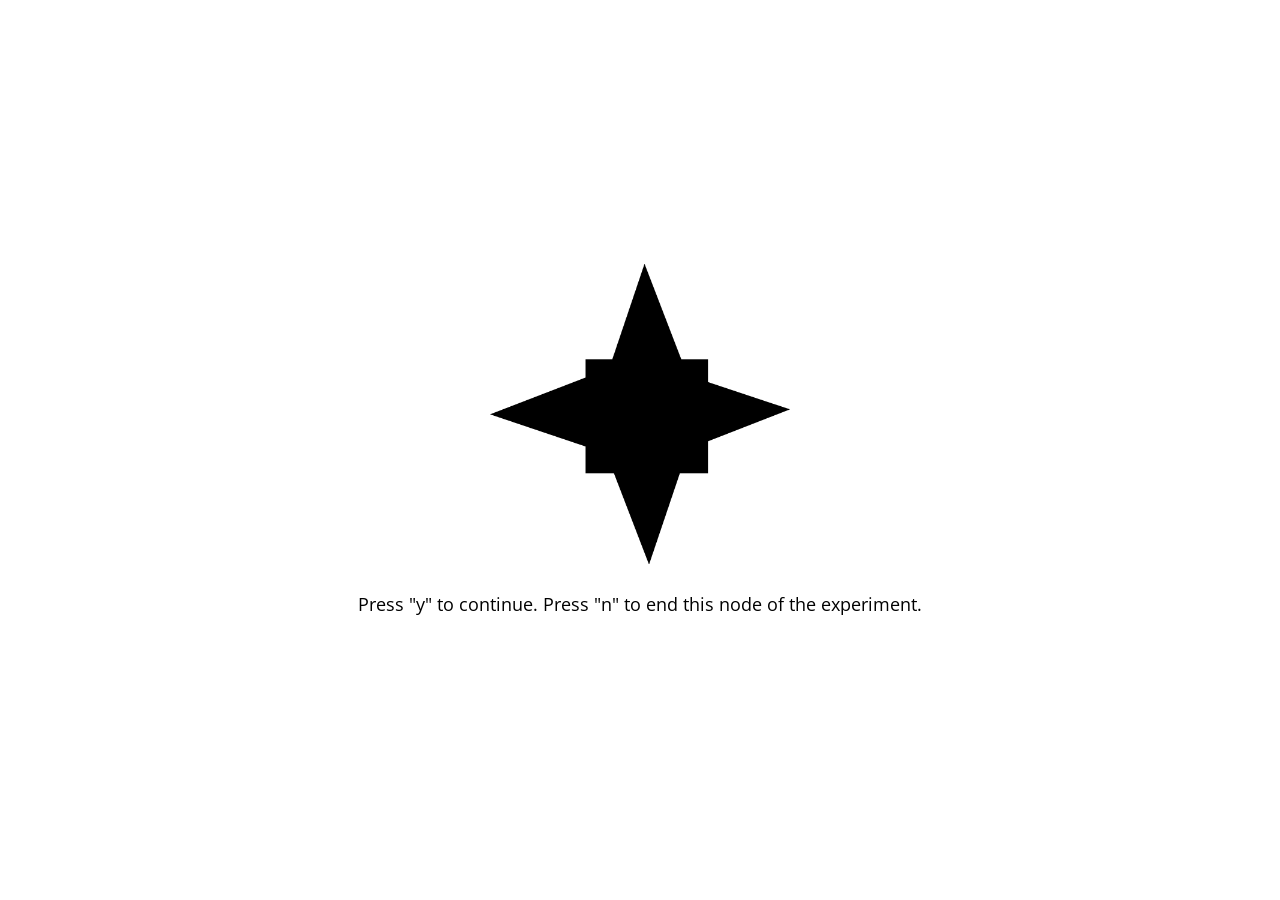
<file: jspsych/examples/abort-current-timeline.html>
<!DOCTYPE html>
<html>
  <head>
    <script src="../dist/jspsych.js"></script>
    <script src="../dist/plugin-html-keyboard-response.js"></script>
    <script src="../dist/plugin-image-keyboard-response.js"></script>
    <script src="../dist/plugin-preload.js"></script>
    <link rel="stylesheet" href="../dist/jspsych.css" />
  </head>
  <body></body>
  <script>

    var jsPsych = initJsPsych({
      on_finish: function () {
        jsPsych.data.displayData();
      }
    });

    var images = ["img/1.gif", "img/2.gif", "img/3.gif", "img/4.gif", "img/5.gif", "img/6.gif", "img/7.gif", "img/8.gif", "img/9.gif", "img/10.gif"];

    var trials = [];
    for (var i = 0; i < images.length; i++) {
      trials.push({
        stimulus: images[i]
      });
    }

    var preload = {
      type: jsPsychPreload,
      auto_preload: true
    };

    var block = {
      type: jsPsychImageKeyboardResponse,
      choices: ['y','n'],
      stimulus_width: 300,
      prompt: '<p>Press "y" to continue. Press "n" to end this node of the experiment.</p>',
      on_finish: function(data) {
        if (jsPsych.pluginAPI.compareKeys(data.response, "n")) {
          jsPsych.abortCurrentTimeline();
        }
      },
      timeline: trials
    };

    var after_block = {
      type: jsPsychHtmlKeyboardResponse,
      stimulus: '<p>The next node.</p><p>Press any key to finish.</p>',
    };

    jsPsych.run([preload, block, after_block]);
  </script>
</html>
</file>
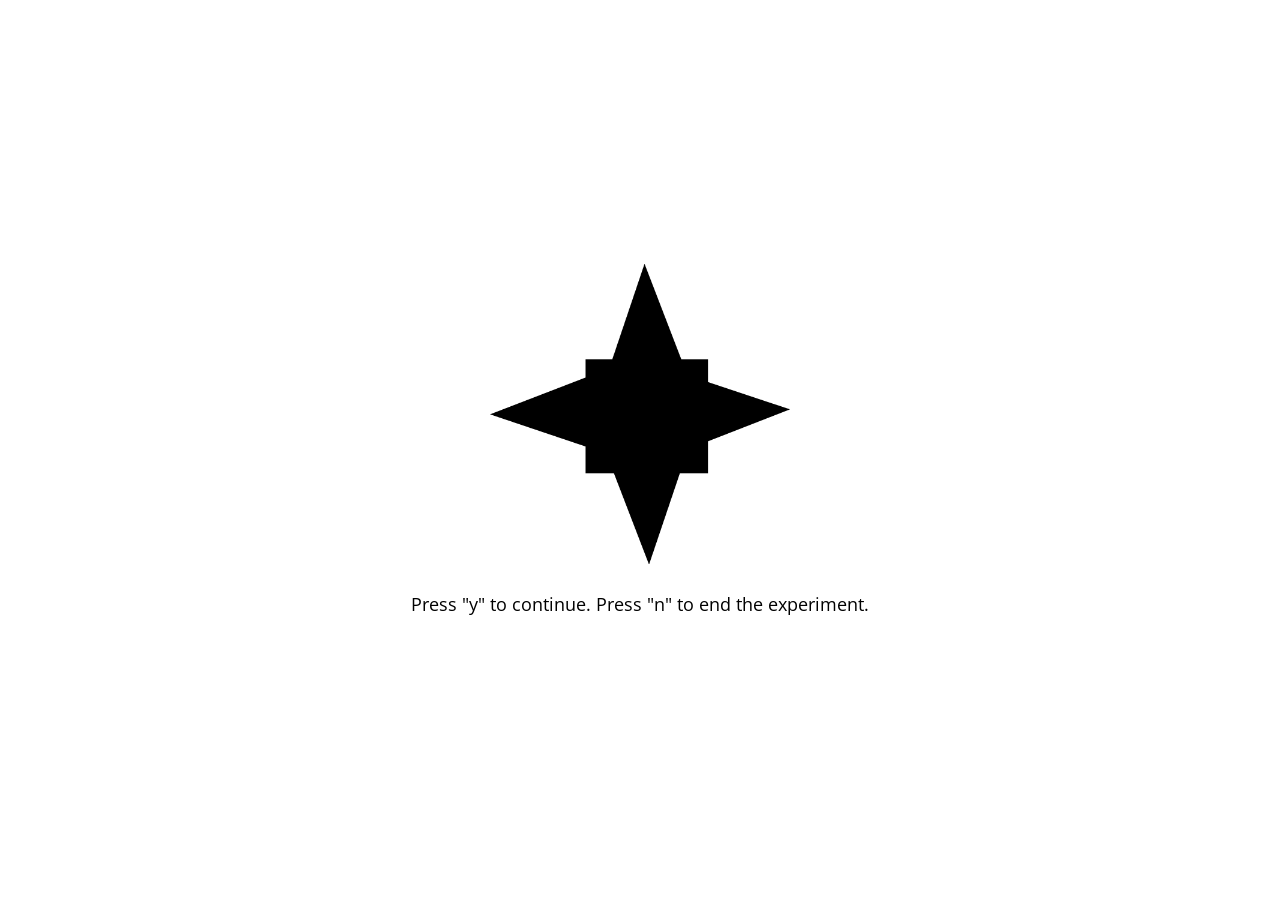
<file: jspsych/examples/abort-experiment.html>
<!DOCTYPE html>
<html>
  <head>
    <script src="../dist/jspsych.js"></script>
    <script src="../dist/plugin-image-keyboard-response.js"></script>
    <script src="../dist/plugin-preload.js"></script>
    <link rel="stylesheet" href="../dist/jspsych.css" />
  </head>
  <body></body>
  <script>

    var jsPsych = initJsPsych();

    var images = ["img/1.gif", "img/2.gif", "img/3.gif", "img/4.gif", "img/5.gif", "img/6.gif", "img/7.gif", "img/8.gif", "img/9.gif", "img/10.gif"];

    var trials = [];
    for (var i = 0; i < images.length; i++) {
      trials.push({
        stimulus: images[i]
      });
    }

    var preload = {
      type: jsPsychPreload,
      auto_preload: true
    };

    var block = {
      type: jsPsychImageKeyboardResponse,
      choices: ['y','n'],
      prompt: '<p>Press "y" to continue. Press "n" to end the experiment.</p>',
      stimulus_width: 300,
      on_finish: function(data) {
        if (jsPsych.pluginAPI.compareKeys(data.response, 'n')) {
          jsPsych.abortExperiment('The experiment was ended. This is the end message.');
        }
      },
      timeline: trials
    };

    jsPsych.run([preload, block]);
  </script>
</html>
</file>
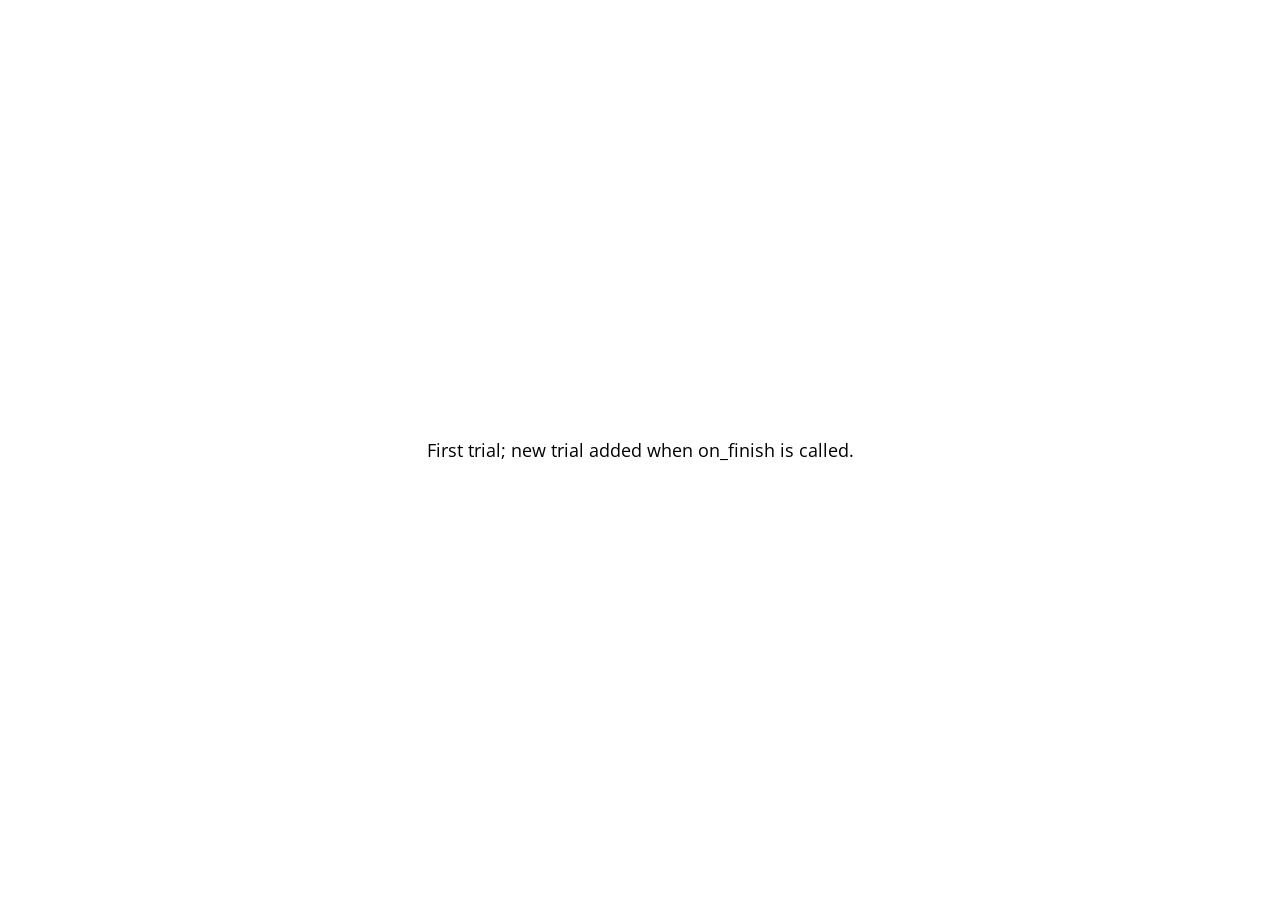
<file: jspsych/examples/add-to-end-of-timeline.html>
<!DOCTYPE html>
<html>
  <head>
    <script src="../dist/jspsych.js"></script>
    <script src="../dist/plugin-html-keyboard-response.js"></script>
    <script src="../dist/plugin-image-keyboard-response.js"></script>
    <script src="../dist/plugin-preload.js"></script>
    <link rel="stylesheet" href="../dist/jspsych.css">
  </head>
  <body></body>
  <script>

    var jsPsych = initJsPsych({
      on_finish: function() {
        jsPsych.data.displayData();
      }
    });

    var preload = {
      type: jsPsychPreload,
      images: ['img/happy_face_4.jpg']
    };

    var first = {
      type: jsPsychHtmlKeyboardResponse,
      stimulus: 'First trial; new trial added when on_finish is called.',
      on_finish: function(){
        jsPsych.addNodeToEndOfTimeline({
          timeline: [{
            type: jsPsychImageKeyboardResponse,
            stimulus: 'img/happy_face_4.jpg',
            stimulus_width: 300,
            prompt: '<p>New trial.</p>'
          }]
        });
      }
    };

    jsPsych.run([preload, first]);

  </script>
</html>
</file>
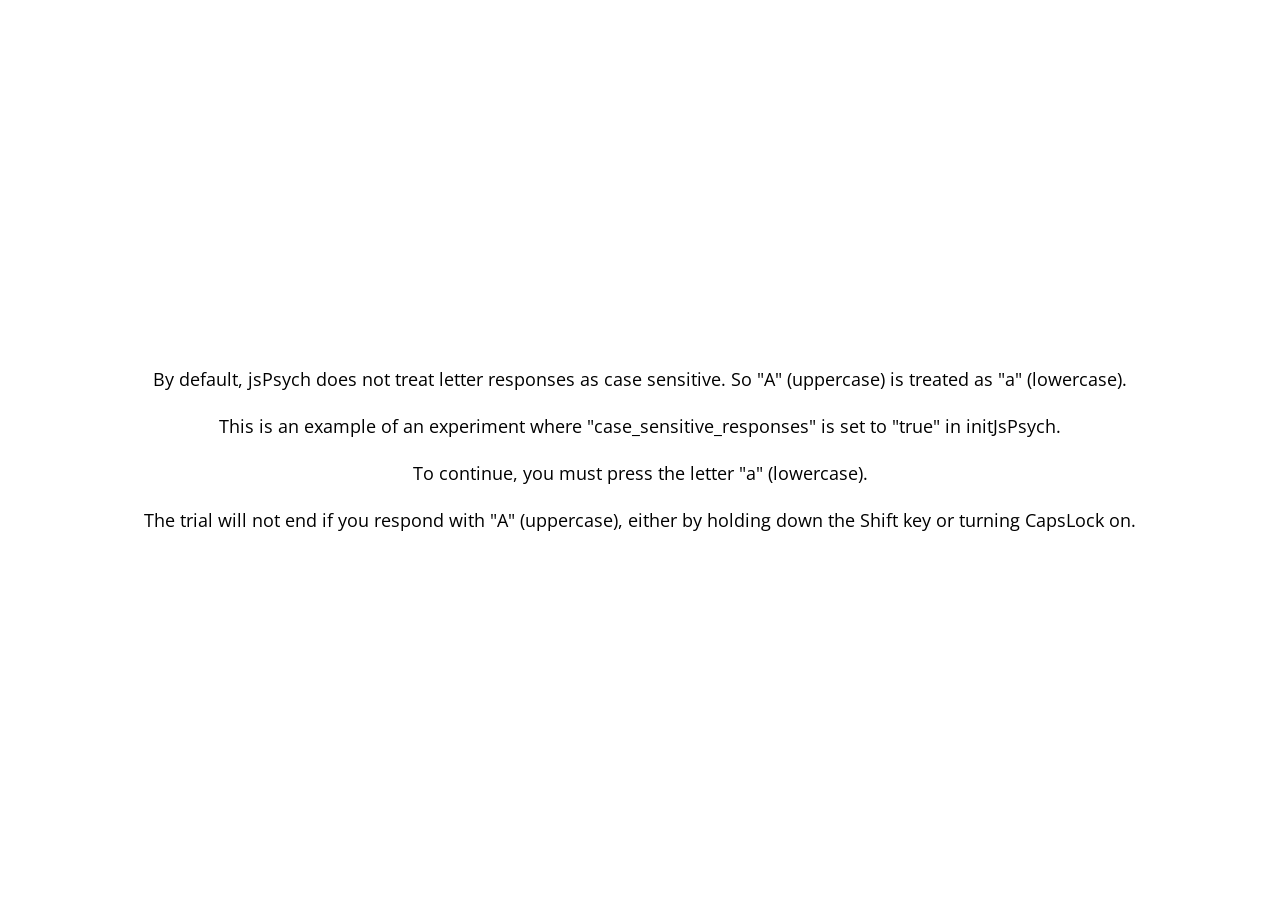
<file: jspsych/examples/case-sensitive-responses.html>
<!DOCTYPE html>
<html>
  <head>
    <script src="../dist/jspsych.js"></script>
    <script src="../dist/plugin-html-keyboard-response.js"></script>
    <link rel="stylesheet" href="../dist/jspsych.css">
  </head>
  <body></body>
  <script>

    var jsPsych = initJsPsych({
      case_sensitive_responses: true, // to ignore the letter case of a keyboard response, set this parameter to false or remove it
      on_finish: function() {
        jsPsych.data.displayData();
      }
    }); 

    var trial_1 = {
      type: jsPsychHtmlKeyboardResponse,
      stimulus: '<p>By default, jsPsych does not treat letter responses as case sensitive. So "A" (uppercase) is treated as "a" (lowercase).</p>'+
      '<p>This is an example of an experiment where "case_sensitive_responses" is set to "true" in initJsPsych.</p>'+
      '<p>To continue, you must press the letter "a" (lowercase).</p>'+
      '<p>The trial will not end if you respond with "A" (uppercase), either by holding down the Shift key or turning CapsLock on.</p>',
      choices: ['a']
    };

    var trial_2 = {
      type: jsPsychHtmlKeyboardResponse,
      stimulus: '<p>This is another example trial.</p>'+
      '<p>To continue, now you must press the letter "A" (uppercase).</p>'+
      '<p>The trial will not end if you respond with "a" (lowercase).</p>',
      choices: ['A']
    };

    var trial_3 = {
      type: jsPsychHtmlKeyboardResponse,
      choices: "ALL_KEYS",
      stimulus: '<p>When "case_sensitive_responses" is "true", your keyboard responses are case-sensitive in the data.</p>'+
      '<p>The next page shows the data, with your response recorded as "a" for the first trial and "A" for the second trial.</p>'+
      '<p>If you change "case_sensitive_responses" to "false" in initJsPsych and reload this expeirment<br>'+
      'you will find that both "a" or "A" responses are valid responses for the first two trials,<br>'+
      'and your response will always be recorded as "a" (lowercase) in the data.</p>'
    };

    jsPsych.run([trial_1, trial_2, trial_3]);

  </script>
</html>
</file>
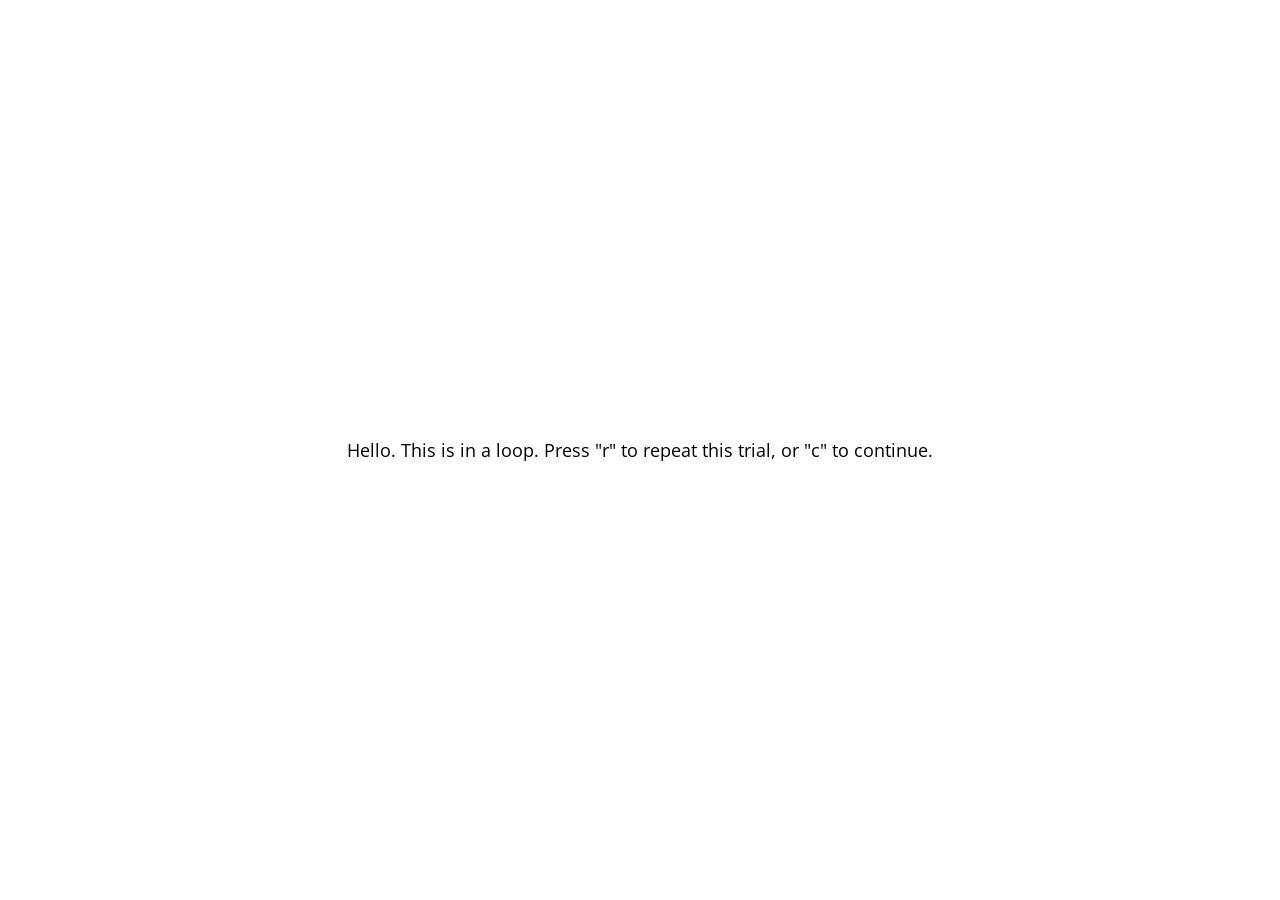
<file: jspsych/examples/conditional-and-loop-functions.html>
<!DOCTYPE html>
<html>
  <head>
    <script src="../dist/jspsych.js"></script>
    <script src="../dist/plugin-html-keyboard-response.js"></script>
    <link rel="stylesheet" href="../dist/jspsych.css">
  </head>
  <body></body>
  <script>

    var jsPsych = initJsPsych({
      default_iti: 200,
      on_finish: function() {
        jsPsych.data.displayData();
      }
    });

    var trial = {
      type: jsPsychHtmlKeyboardResponse,
      stimulus: 'Hello. This is in a loop. Press "r" to repeat this trial, or "c" to continue.',
      choices: ['r','c']
    };

    var loop_node = {
      timeline: [trial],
      loop_function: function(data){
        var key_response = data.values()[0].response;
        if(jsPsych.pluginAPI.compareKeys(key_response,'r')){
          return true;
        } else {
          return false;
        }
      }
    };

    var pre_if_trial = {
      type: jsPsychHtmlKeyboardResponse,
      stimulus: 'The next trial is in a conditional statement. Press "s" to skip it, or "v" to view it.',
      choices: ['s','v']
    };

    var if_trial = {
      type: jsPsychHtmlKeyboardResponse,
      stimulus: 'You chose to view the trial. Press any key to continue.'
    };

    var if_node = {
      timeline: [if_trial],
      conditional_function: function(){
        var data = jsPsych.data.get().last(1).values()[0];
        if(jsPsych.pluginAPI.compareKeys(data.response, 's')){
          return false;
        } else {
          return true;
        }
      }
    };

    var after_if_trial = {
      type: jsPsychHtmlKeyboardResponse,
      stimulus: 'This is the trial after the conditional.'
    };

    jsPsych.run([loop_node, pre_if_trial, if_node, after_if_trial]); 

  </script>
</html>
</file>
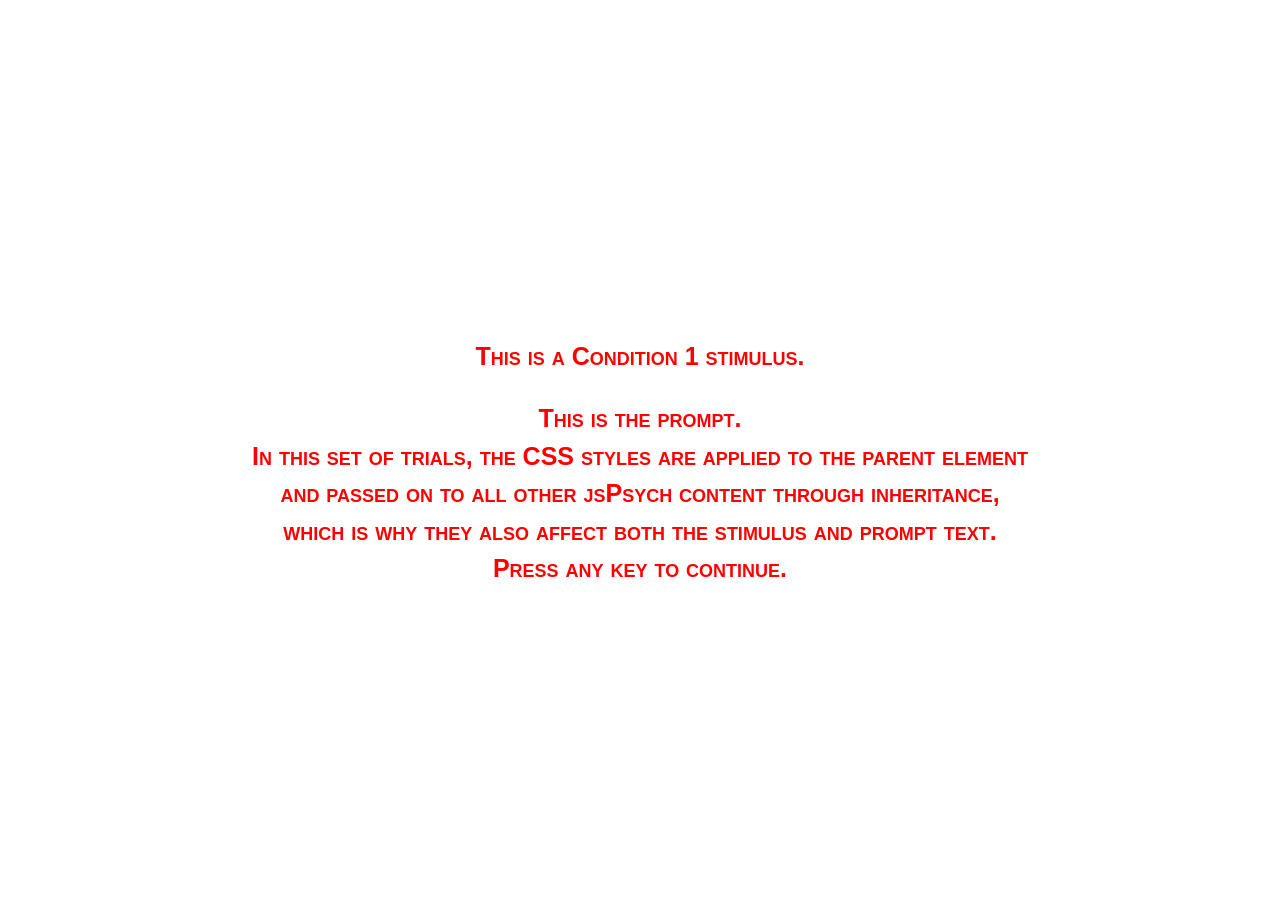
<file: jspsych/examples/css-classes-parameter.html>
<!DOCTYPE html>
<html>
  <head>
    <script src="../dist/jspsych.js"></script>
    <script src="../dist/plugin-image-keyboard-response.js"></script>
    <script src="../dist/plugin-html-keyboard-response.js"></script>
    <script src="../dist/plugin-preload.js"></script>
    <link rel="stylesheet" href="../dist/jspsych.css">
    <style>
      /* 
        Any CSS classes listed in the 'css_classes' parameter will only be added to the jspsych-content div.
        Certain CSS rules will automatically be applied to all other elements _inside_ this div (stimulus, prompt, etc.),
        through CSS inheritance. However, not all CSS properties are inherited from parent elements.
        To learn more about CSS inheritance, see:
        https://developer.mozilla.org/en-US/docs/Web/CSS/inheritance
        https://developer.mozilla.org/en-US/docs/Learn/CSS/Building_blocks/Cascade_and_inheritance#inheritance
        https://stackoverflow.com/questions/5612302/which-css-properties-are-inherited

        In the CSS rules below, the rules are applied to the jspsych-content div, and then applied to 
        other elements inside of the jspsych-content div through inheritance. This is why both the stimulus and
        prompt are affected by these rules in the trial_procedure_1 trials.
      */
      .condition1 {
        color: red;
        font: small-caps bold 25px/25px Arial, sans-serif;
        line-height: 150%;
      }
      .condition2 {
        font-size: 20px;
        font-weight: bold;
        text-shadow: 2px 2px white;
        line-height: 200%;
        background-color: lightgray
      }
      /* 
        It's also possible to use more specific CSS selectors so that the CSS rule only affects certain elements on the page.
        To create these CSS rules, we start with the class name used in "css_classes". This will select the 'parent' element (jspsych-content div):
          .left-align 
        After that, add the more specific CSS selector(s) to select any particular element(s) that should be modified inside the parent element. 
        For example, to select only the "p" elements that are inside of the 'parent' element, you can use this:
          .left-align p {...}
        This method allows you to use different styles for different 'child' elements inside the jspsych-content div.
        This method also allows you to modify properties that can't be modified through inheritance.

        Options for CSS selectors include the element's tag name, ID, class, and combinations of these.
        For example, to select a the element with the ID "jspsych-html-keyboard-response-stimulus":
          .left-align #jspsych-html-keyboard-response-stimulus {...}  
        Or to select all "p" elements that also have the class "stimulus":
          .left-align p.stimulus {...}
        See here for more info about CSS selectors: https://www.w3schools.com/css/css_selectors.asp

        In the trial_procedure_2 trials, the stimulus text is inside of <p> tags and the prompt text is not inside of <p> tags.
        Therefore the CSS rules below will only affect the stimulus element in these trials.
      */
      .left-align p {text-align: left; width: 600px;}
      .right-align p {text-align: right; width: 600px;}
      .teal p {color: teal;}
      .purple p {color: purple;}
      .large-text p {font-size: 40px; line-height: 1.5em;}
      .black-border p {border: 4px solid black;}

      /* 
        The CSS rules below are used in trial_procedure_3 to format the fixation cross
        and move the img element to the left or right.
      */
      .fixation {font-size: 90px; font-weight: bold;}
      .img-left img {transform: translate(-300px);}
      .img-right img {transform: translate(300px);}
    </style>
  </head>
  <body></body>
  <script>

    var jsPsych = initJsPsych({
      on_finish: function() {
        jsPsych.data.displayData();
      }
    });

    var preload = {
      type: jsPsychPreload,
      auto_preload: true
    };

    var trial_procedure_1 = {
      timeline: [{
        type: jsPsychHtmlKeyboardResponse,
        stimulus: jsPsych.timelineVariable('stim'),
        css_classes: jsPsych.timelineVariable('css_class'),
        prompt: 'This is the prompt.<br>In this set of trials, the CSS styles are applied to the parent element<br>'+
        'and passed on to all other jsPsych content through inheritance,<br>'+
        'which is why they also affect both the stimulus and prompt text.<br>Press any key to continue.',
        save_trial_parameters: {css_classes: true}
      }],
      timeline_variables: [
        {css_class: ['condition1'], stim: '<p>This is a Condition 1 stimulus.</p>'},
        {css_class: ['condition2'], stim: '<p>This is a Condition 2 stimulus.</p>'}
      ]
    };

    var trial_procedure_2 = {
      timeline: [{
        type: jsPsychHtmlKeyboardResponse,
        stimulus: '<p>This is the stimulus.</p>',
        css_classes: jsPsych.timelineVariable('css_classes'),
        prompt: 'In this set of trials, the CSS rules are applied more selectively<br>so that they only affect the stimulus text, not the prompt text<br>'+
        '(see the comments in the HTML file for more information).<br>Press any key to continue.',
        save_trial_parameters: {css_classes: true}
      }],
      timeline_variables: [
        {css_classes: ['teal','left-align','black-border','large-text']},
        {css_classes: ['teal','right-align','black-border','large-text']},
        {css_classes: ['purple','left-align','large-text']},
        {css_classes: ['purple','right-align','large-text']}
      ]
    };

    var trial_procedure_3 = {
      timeline: [
        {
          type: jsPsychHtmlKeyboardResponse,
          stimulus: '+',
          choices: "NO_KEYS",
          trial_duration: 500,
          css_classes: ['fixation']
        },
        {
          type: jsPsychImageKeyboardResponse,
          stimulus: 'img/blue.png',
          css_classes: jsPsych.timelineVariable('image_side'),
          prompt: '<p>Press <strong>f</strong> if the image is on the <strong>left</strong>.</p>'+
          '<p>Press <strong>j</strong> if the image is on the <strong>right</strong>.</p>',
          choices: ['f','j'],
          render_on_canvas: false,
          save_trial_parameters: {css_classes: true},
          data: {correct_response: jsPsych.timelineVariable('correct_response')}
        }
      ],
      timeline_variables: [
        {image_side: ['img-left'], correct_response: 'f'},
        {image_side: ['img-right'], correct_response: 'j'}
      ]
    };

    jsPsych.run([preload, trial_procedure_1, trial_procedure_2, trial_procedure_3]);

  </script>
</html>
</file>
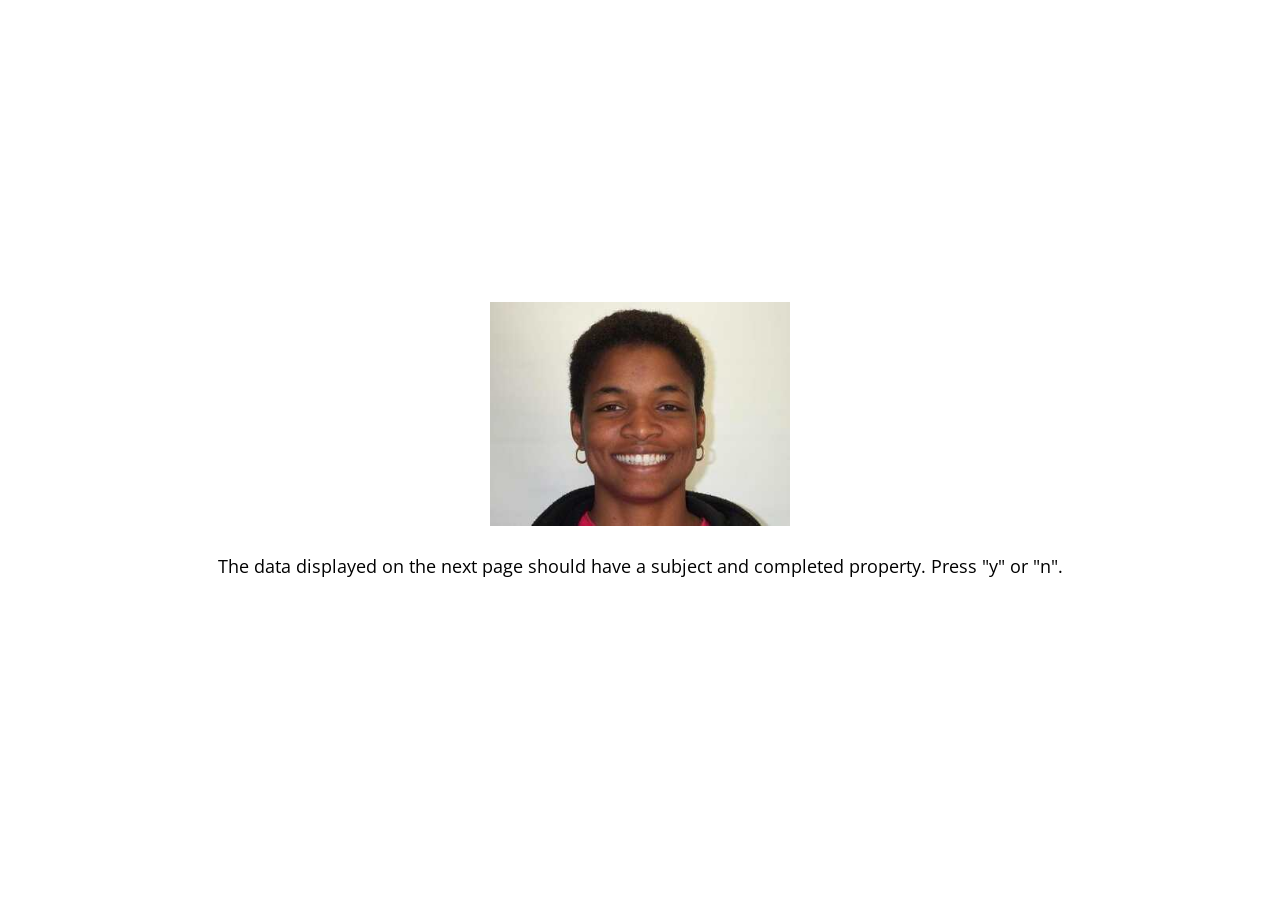
<file: jspsych/examples/data-add-properties.html>
<!DOCTYPE html>
<html>
  <head>
    <script src="../dist/jspsych.js"></script>
    <script src="../dist/plugin-image-keyboard-response.js"></script>
    <script src="../dist/plugin-preload.js"></script>
    <link rel="stylesheet" href="../dist/jspsych.css">
  </head>
  <body></body>
  <script>

    var jsPsych = initJsPsych({
      on_finish: function() {
        // add completed field to every trial in the data
        jsPsych.data.addProperties({
          completed: true
        });
        // when data is displayed, you should see a subject and completed field for each trial
        jsPsych.data.displayData();
      }
    });

    var preload = {
      type: jsPsychPreload,
      auto_preload: true
    };

    var block_1 = {
      type: jsPsychImageKeyboardResponse,
      stimulus: 'img/happy_face_1.jpg',
      choices: ['y','n'],
      render_on_canvas: false,
      stimulus_width: 300,
      prompt: '<p>The data displayed on the next page should have a subject and completed property. Press "y" or "n".</p>'
    };

    // add the subject number to every trial in the data
    jsPsych.data.addProperties({
      subject: 1
    });

    jsPsych.run([preload, block_1]);

  </script>
</html>
</file>
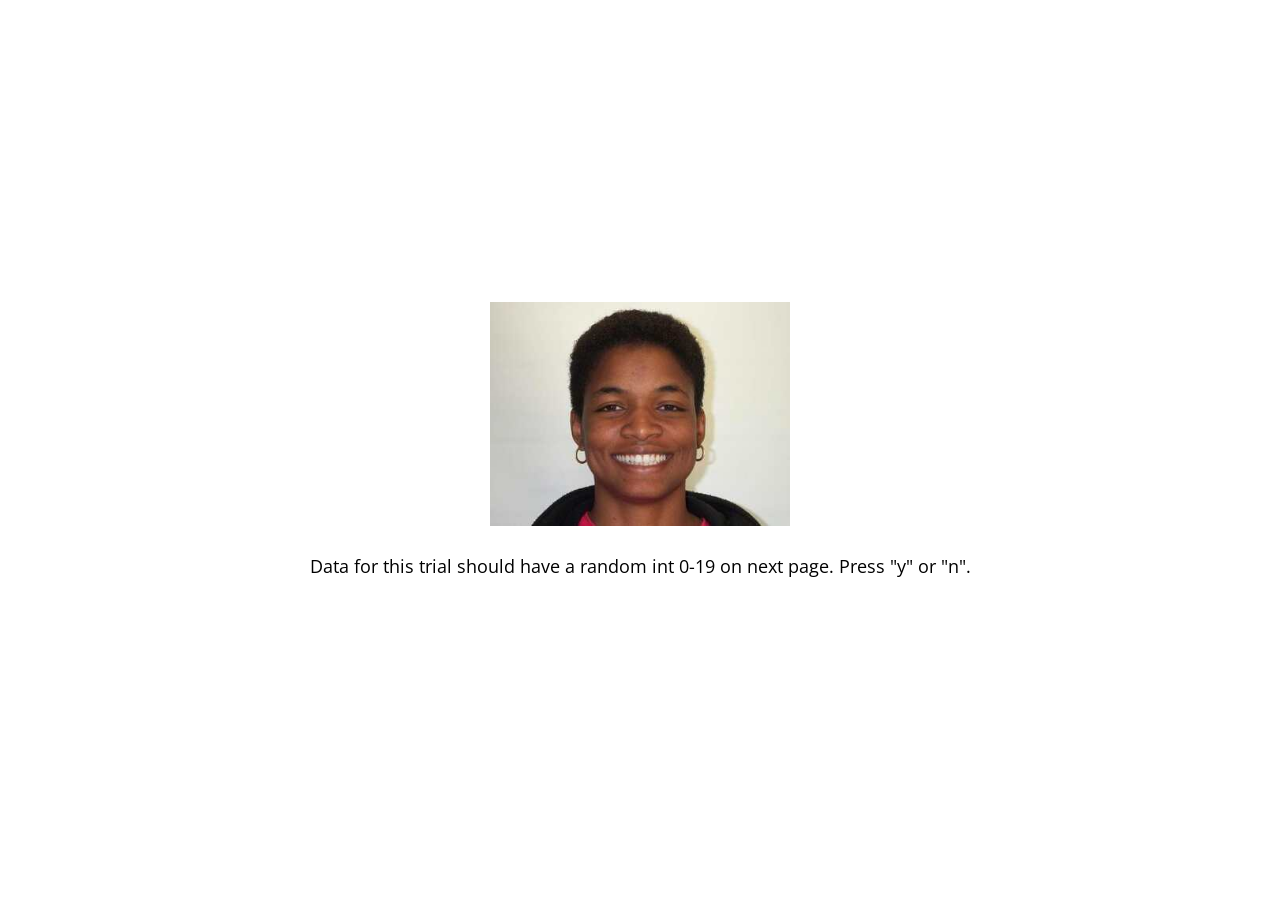
<file: jspsych/examples/data-as-function.html>
<!DOCTYPE html>
<html>
  <head>
    <script src="../dist/jspsych.js"></script>
    <script src="../dist/plugin-image-keyboard-response.js"></script>
    <script src="../dist/plugin-preload.js"></script>
    <link rel="stylesheet" href="../dist/jspsych.css">
  </head>
  <body></body>
  <script>

    var jsPsych = initJsPsych({
      on_finish: function() {
        jsPsych.data.displayData();
      }
    });

    var preload = {
      type: jsPsychPreload,
      auto_preload: true
    };

    var block_1 = {
      type: jsPsychImageKeyboardResponse,
      stimulus: 'img/happy_face_1.jpg',
      choices: ['y','n'],
      prompt: '<p>Data for this trial should have a random int 0-19 on next page. Press "y" or "n".</p>',
      stimulus_width: 300,
      data: function() {
        return {
          random_number: Math.floor(Math.random() * 20)
        }
      }
    };

    jsPsych.run([preload, block_1]);

  </script>
</html>
</file>
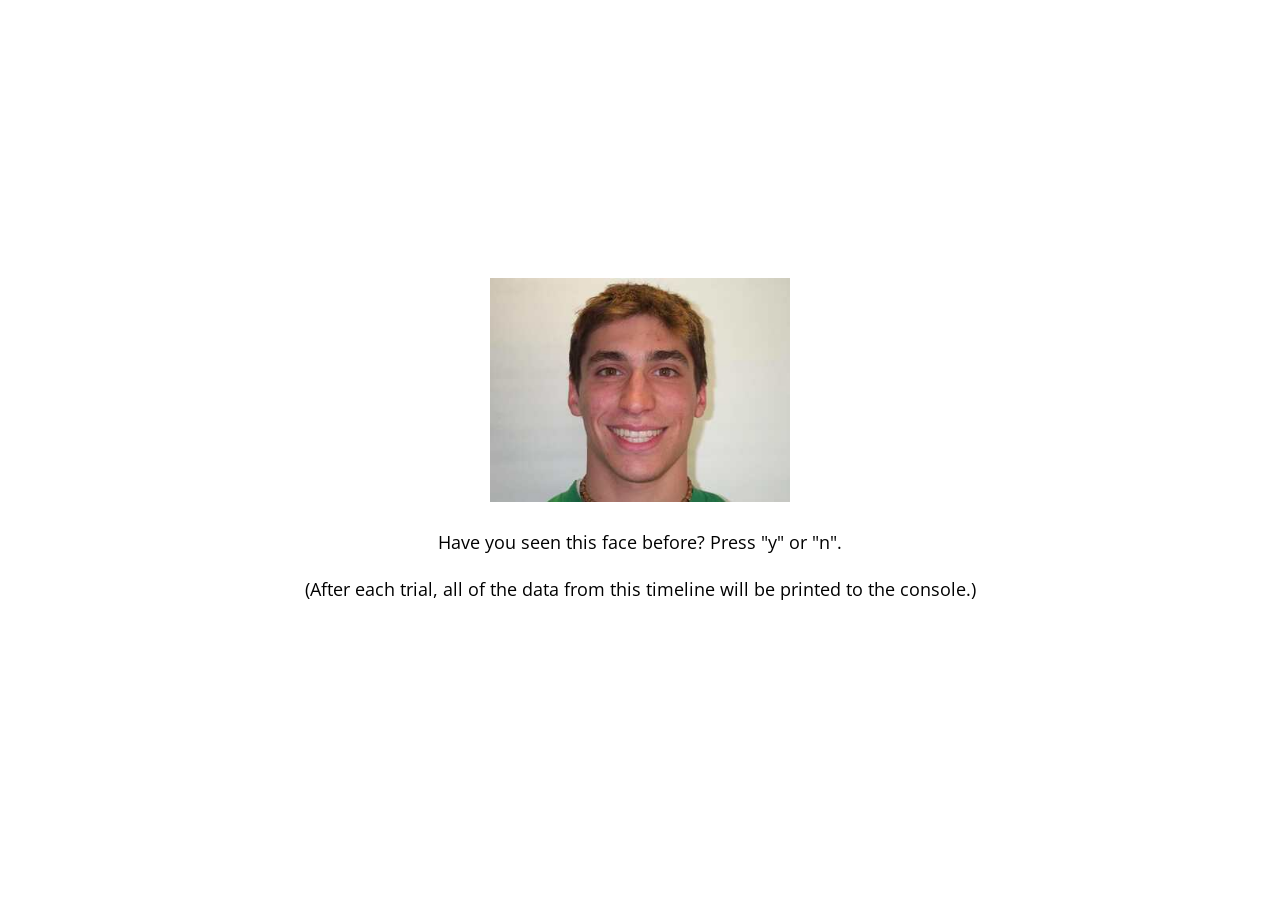
<file: jspsych/examples/data-from-timeline.html>
<!DOCTYPE html>
<html>
  <head>
    <script src="../dist/jspsych.js"></script>
    <script src="../dist/plugin-image-keyboard-response.js"></script>
    <script src="../dist/plugin-preload.js"></script>
    <link rel="stylesheet" href="../dist/jspsych.css">
  </head>
  <body></body>
  <script>

    var jsPsych = initJsPsych({
      default_iti: 250,
      on_finish: function() {
        jsPsych.data.displayData();
      }
    });

    var preload = {
      type: jsPsychPreload,
      auto_preload: true
    };

    var trial_1 = {
      stimulus: 'img/happy_face_4.jpg',
    };

    var trial_2 = {
      stimulus: 'img/sad_face_4.jpg',
    };

    var trial_3 = {
      stimulus: 'img/sad_face_3.jpg',
    };

    var node = {
      type: jsPsychImageKeyboardResponse,
      timeline: [trial_1, trial_2, trial_3],
      choices: ['y','n'], 
      prompt: '<p>Have you seen this face before? Press "y" or "n".</p>'+
      '<p>(After each trial, all of the data from this timeline will be printed to the console.)</p>',
      stimulus_width: 300,
      data: {
        node_data: true
      },
      on_finish: function(){
        console.log(jsPsych.data.getLastTimelineData().json());
      }
    };

    jsPsych.run([preload, node]);

  </script>
</html>
</file>
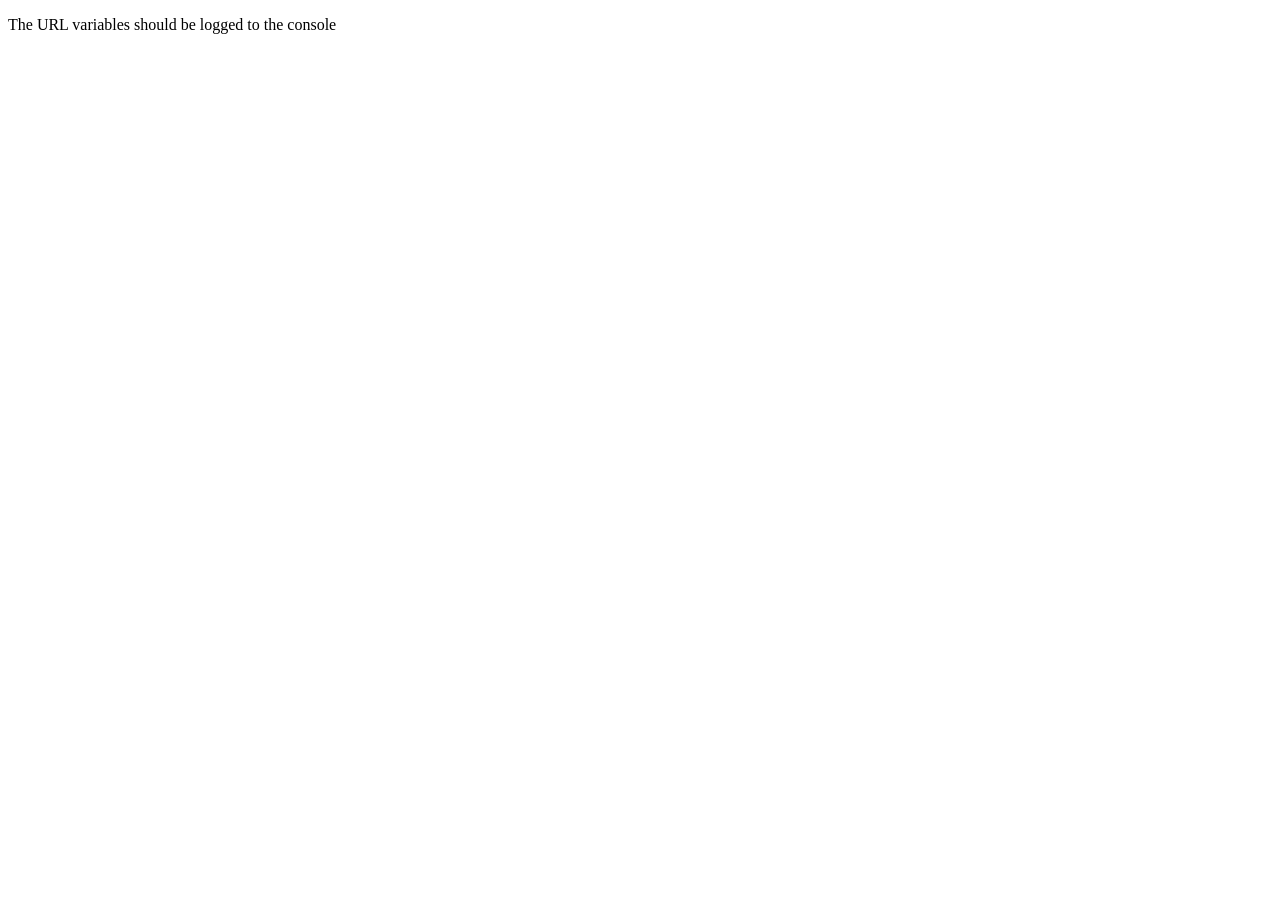
<file: jspsych/examples/data-from-url.html>
<!DOCTYPE html>
<html>
  <head>
    <script src="../dist/jspsych.js"></script>
    <link rel="stylesheet" href="../dist/jspsych.css">
  </head>
  <body>
    <p>The URL variables should be logged to the console</p>
  </body>
  <script>

    // even though there's no jsPsych experiment that runs in this example,
    // we still need to initialize jsPsych so that we can access the jsPsych.data functions
    var jsPsych = initJsPsych();

    if (typeof jsPsych.data.getURLVariable('v1') == 'undefined') {
      window.location = window.location + '?v1=abc&v2=def';
    }

    console.log('All URL variables: ', JSON.stringify(jsPsych.data.urlVariables()));

    console.log('The value of v1 is: ', jsPsych.data.getURLVariable('v1'));

  </script>
</html>
</file>
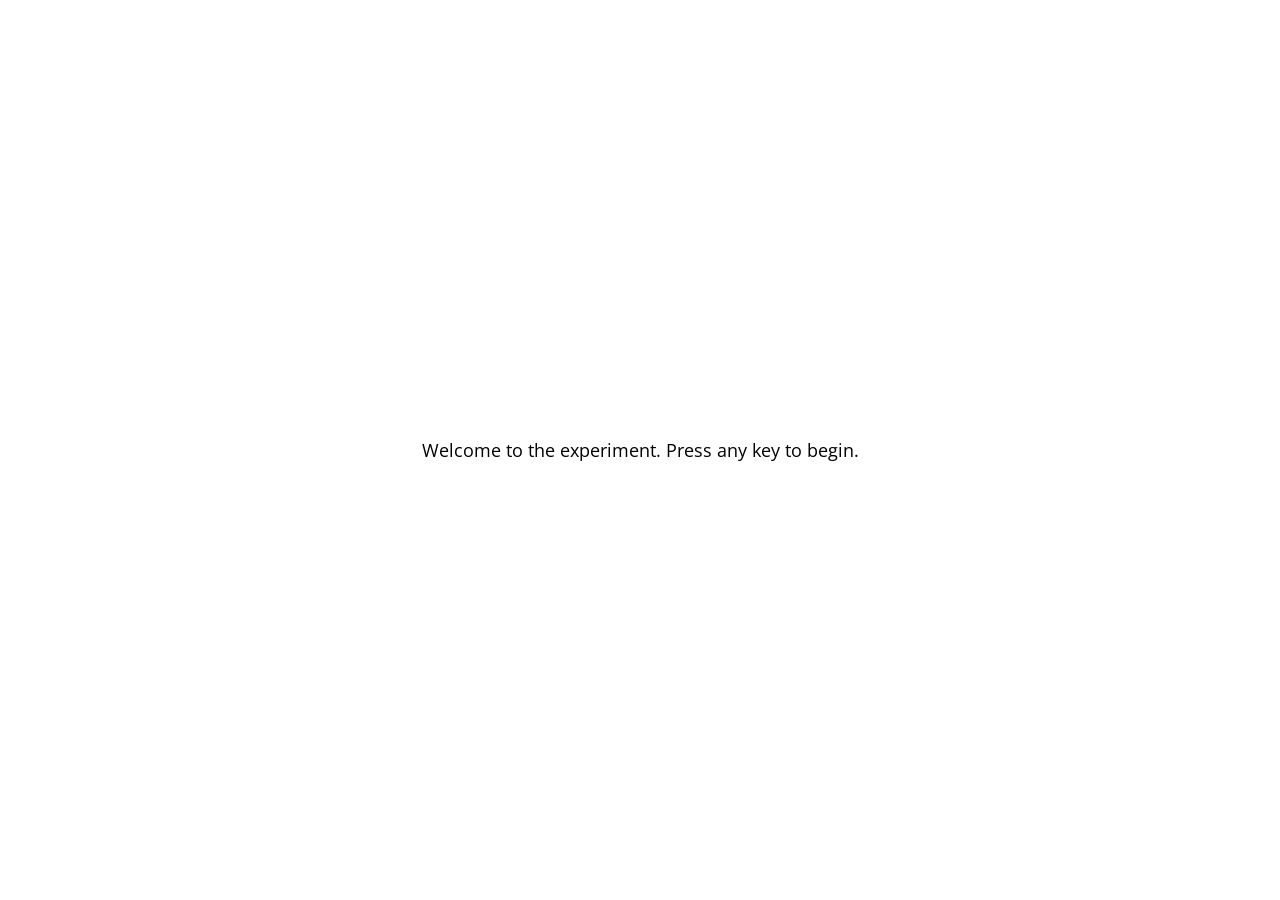
<file: jspsych/examples/demo-flanker.html>
<!DOCTYPE html>
<html>
  <head>
    <title>Flanker Task</title>
    <script src="../dist/jspsych.js"></script>
    <script src="../dist/plugin-html-keyboard-response.js"></script>
    <script src="../dist/plugin-image-keyboard-response.js"></script>
    <script src="../dist/plugin-preload.js"></script>
    <link rel="stylesheet" href="../dist/jspsych.css">
  </head>
  <body></body>
  <script>

    var jsPsych = initJsPsych({
      on_finish: function() {
        jsPsych.data.displayData();
      }
    });

    /* experiment parameters */
    var reps_per_trial_type = 4;

    /*set up welcome block*/
    var welcome = {
      type: jsPsychHtmlKeyboardResponse,
      stimulus: "Welcome to the experiment. Press any key to begin."
    };

    /*set up instructions block*/
    var instructions = {
      type: jsPsychHtmlKeyboardResponse,
      stimulus: "<p>In this task, you will see five arrows on the screen, like the example below.</p>"+
        "<img src='img/inc1.png'></img>"+
        "<p>Press the left arrow key if the middle arrow is pointing left. (<)</p>"+
        "<p>Press the right arrow key if the middle arrow is pointing right. (>)</p>"+
        "<p>Press any key to begin.</p>",
      post_trial_gap: 1000
    };

    /*defining stimuli*/
    var test_stimuli = [
      {
        stimulus: "img/con1.png",
        data: { stim_type: 'congruent', direction: 'left'}
      },
      {
        stimulus: "img/con2.png",
        data: { stim_type: 'congruent', direction: 'right'}
      },
      {
        stimulus: "img/inc1.png",
        data: { stim_type: 'incongruent', direction: 'right'}
      },
      {
        stimulus: "img/inc2.png",
        data: { stim_type: 'incongruent', direction: 'left'}
      }
    ];

    /* defining test timeline */
    var test = {
      timeline: [{
        type: jsPsychImageKeyboardResponse,
        choices: ['ArrowLeft', 'ArrowRight'],
        trial_duration: 1500,
        stimulus: jsPsych.timelineVariable('stimulus'),
        data: jsPsych.timelineVariable('data'),
        on_finish: function(data) {
          var correct = false;
          if (data.direction == 'left' && jsPsych.pluginAPI.compareKeys(data.response, 'ArrowLeft') && data.rt > -1) {
            correct = true;
          } else if (data.direction == 'right' && jsPsych.pluginAPI.compareKeys(data.response, 'ArrowRight') && data.rt > -1) {
            correct = true;
          }
          data.correct = correct;
        },
        post_trial_gap: function() {
            return Math.floor(Math.random() * 1500) + 500;
        }
      }],
      timeline_variables: test_stimuli,
      sample: {type: 'fixed-repetitions', size: reps_per_trial_type}
    };

    /*defining debriefing block*/
    var debrief = {
      type: jsPsychHtmlKeyboardResponse,
      stimulus: function() {
        var total_trials = jsPsych.data.get().filter({trial_type: 'image-keyboard-response'}).count();
        var accuracy = Math.round(jsPsych.data.get().filter({correct: true}).count() / total_trials * 100);
        var congruent_rt = Math.round(jsPsych.data.get().filter({correct: true, stim_type: 'congruent'}).select('rt').mean());
        var incongruent_rt = Math.round(jsPsych.data.get().filter({correct: true, stim_type: 'incongruent'}).select('rt').mean());
        return "<p>You responded correctly on <strong>"+accuracy+"%</strong> of the trials.</p> " +
        "<p>Your average response time for congruent trials was <strong>" + congruent_rt + "ms</strong>.</p>"+
        "<p>Your average response time for incongruent trials was <strong>" + incongruent_rt + "ms</strong>.</p>"+
        "<p>Press any key to complete the experiment. Thank you!</p>";
      }
    };

    // manually preload images due to presenting them with timeline variables
    var images = ["img/con1.png","img/con2.png","img/inc1.png","img/inc2.png"];
    var preload = {
      type: jsPsychPreload,
      images: images
    };

    /*set up experiment structure*/
    var timeline = [];
    timeline.push(preload);
    timeline.push(welcome);
    timeline.push(instructions);
    timeline.push(test);
    timeline.push(debrief);

    /*start experiment*/
    jsPsych.run(timeline);
    
  </script>
</html>
</file>
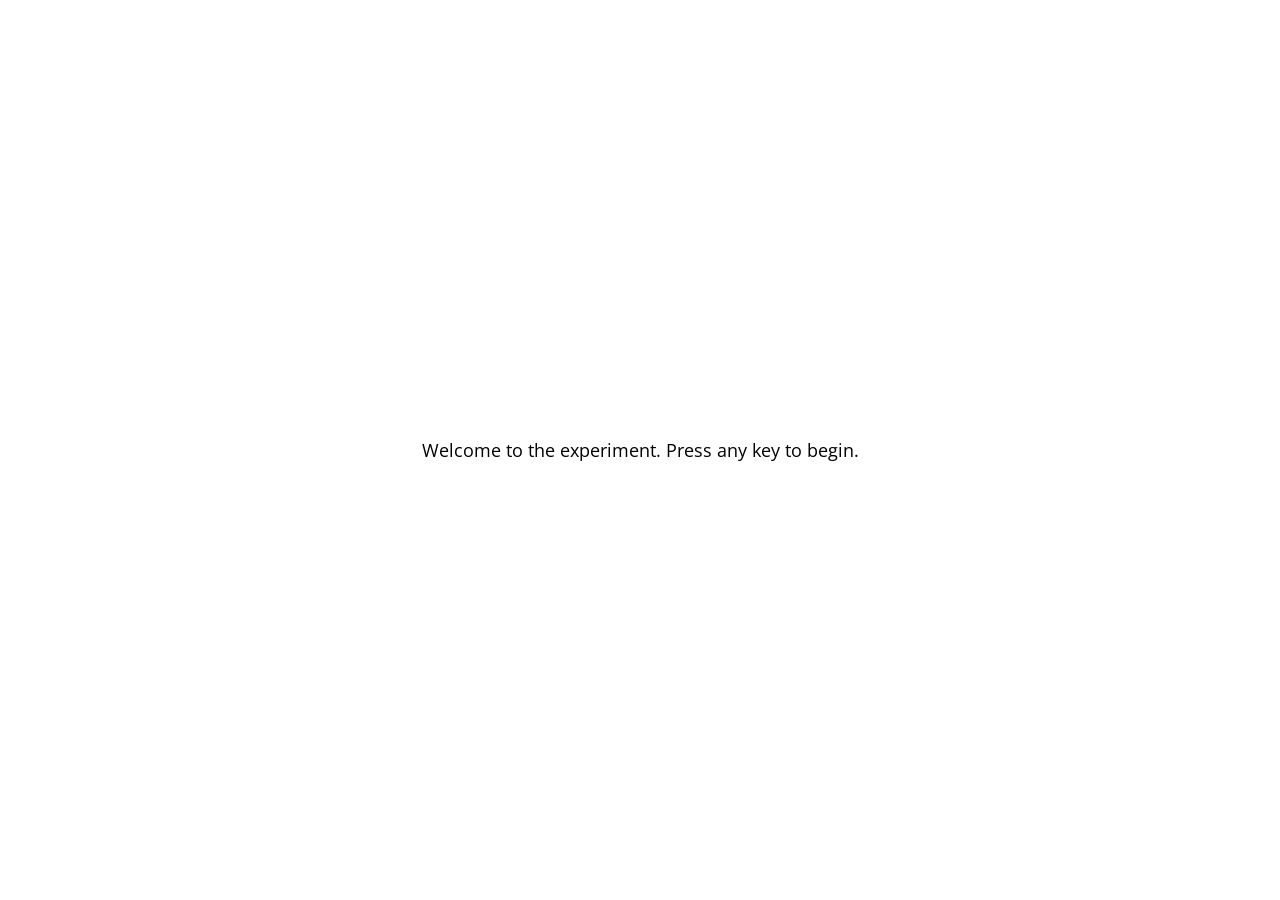
<file: jspsych/examples/demo-simple-rt-task.html>
<!DOCTYPE html>
<html>
  <head>
    <title>My experiment</title>
    <script src="../dist/jspsych.js"></script>
    <script src="../dist/plugin-html-keyboard-response.js"></script>
    <script src="../dist/plugin-image-keyboard-response.js"></script>
    <script src="../dist/plugin-preload.js"></script>
    <link rel="stylesheet" href="../dist/jspsych.css">
  </head>
  <body></body>
  <script>

    /* initialize jsPsych */
    var jsPsych = initJsPsych({
      on_finish: function () {
        jsPsych.data.displayData();
      }
    });

    /* create timeline */
    var timeline = [];

    /* preload images */
    var preload = {
      type: jsPsychPreload,
      images: ['img/blue.png', 'img/orange.png']
    };
    timeline.push(preload);

    /* define welcome message trial */
    var welcome = {
      type: jsPsychHtmlKeyboardResponse,
      stimulus: "Welcome to the experiment. Press any key to begin."
    };
    timeline.push(welcome);

    /* define instructions trial */
    var instructions = {
      type: jsPsychHtmlKeyboardResponse,
      stimulus: `
        <p>In this experiment, a circle will appear in the center 
        of the screen.</p><p>If the circle is <strong>blue</strong>, 
        press the letter F on the keyboard as fast as you can.</p>
        <p>If the circle is <strong>orange</strong>, press the letter J 
        as fast as you can.</p>
        <div style='width: 700px;'>
        <div style='float: left;'><img src='img/blue.png'></img>
        <p class='small'><strong>Press the F key</strong></p></div>
        <div style='float: right;'><img src='img/orange.png'></img>
        <p class='small'><strong>Press the J key</strong></p></div>
        </div>
        <p>Press any key to begin.</p>
      `,
      post_trial_gap: 2000
    };
    timeline.push(instructions);

    /* define trial stimuli array for timeline variables */
    var test_stimuli = [
      { stimulus: "img/blue.png", correct_response: 'f' },
      { stimulus: "img/orange.png", correct_response: 'j' }
    ];

    /* define fixation and test trials */
    var fixation = {
      type: jsPsychHtmlKeyboardResponse,
      stimulus: '<div style="font-size:60px;">+</div>',
      choices: "NO_KEYS",
      trial_duration: function () {
        return jsPsych.randomization.sampleWithoutReplacement([250, 500, 750, 1000, 1250, 1500, 1750, 2000], 1)[0];
      },
      data: {
        task: 'fixation'
      }
    };

    var test = {
      type: jsPsychImageKeyboardResponse,
      stimulus: jsPsych.timelineVariable('stimulus'),
      choices: ['f', 'j'],
      data: {
        task: 'response',
        correct_response: jsPsych.timelineVariable('correct_response')
      },
      on_finish: function (data) {
        data.correct = jsPsych.pluginAPI.compareKeys(data.response, data.correct_response);
      }
    };

    /* define test procedure */
    var test_procedure = {
      timeline: [fixation, test],
      timeline_variables: test_stimuli,
      repetitions: 5,
      randomize_order: true
    };
    timeline.push(test_procedure);

    /* define debrief */
    var debrief_block = {
      type: jsPsychHtmlKeyboardResponse,
      stimulus: function () {
        var trials = jsPsych.data.get().filter({ task: 'response' });
        var correct_trials = trials.filter({ correct: true });
        var accuracy = Math.round(correct_trials.count() / trials.count() * 100);
        var rt = Math.round(correct_trials.select('rt').mean());
        return `<p>You responded correctly on ${accuracy}% of the trials.</p>
        <p>Your average response time was ${rt}ms.</p>
        <p>Press any key to complete the experiment. Thank you!</p>`;
      }
    };
    timeline.push(debrief_block);

    /* start the experiment */
    jsPsych.run(timeline);

  </script>
</html>
</file>
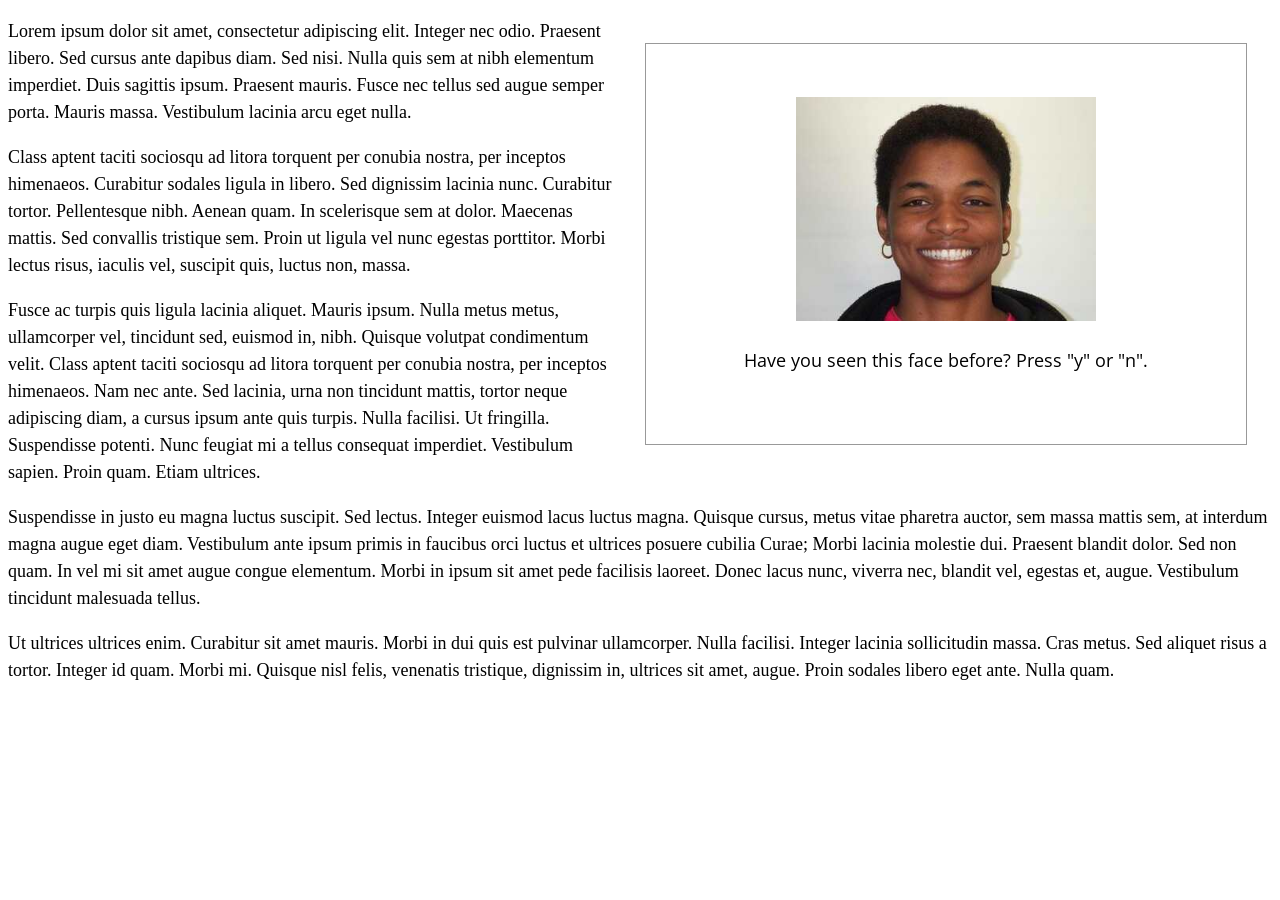
<file: jspsych/examples/display-element-to-embed-experiment.html>
<!DOCTYPE html>
<html>
  <head>
    <script src="../dist/jspsych.js"></script>
    <script src="../dist/plugin-image-keyboard-response.js"></script>
    <script src="../dist/plugin-html-keyboard-response.js"></script>
    <script src="../dist/plugin-preload.js"></script>
    <link rel="stylesheet" href="../dist/jspsych.css">
    <style>
      p { line-height: 1.5em; font-size: 18px; }
      #jspsych-experiment { width: 600px; height: 400px; float: right; margin: 25px; border: 1px solid #999;}
    </style>
  </head>
  <body>
    <div id="jspsych-experiment"></div>
    <p>Lorem ipsum dolor sit amet, consectetur adipiscing elit. Integer nec odio. Praesent libero. Sed cursus ante dapibus diam. Sed nisi. Nulla quis sem at nibh elementum imperdiet. Duis sagittis ipsum. Praesent mauris. Fusce nec tellus sed augue semper porta. Mauris massa. Vestibulum lacinia arcu eget nulla. </p>
    <p>Class aptent taciti sociosqu ad litora torquent per conubia nostra, per inceptos himenaeos. Curabitur sodales ligula in libero. Sed dignissim lacinia nunc. Curabitur tortor. Pellentesque nibh. Aenean quam. In scelerisque sem at dolor. Maecenas mattis. Sed convallis tristique sem. Proin ut ligula vel nunc egestas porttitor. Morbi lectus risus, iaculis vel, suscipit quis, luctus non, massa. </p>
    <p>Fusce ac turpis quis ligula lacinia aliquet. Mauris ipsum. Nulla metus metus, ullamcorper vel, tincidunt sed, euismod in, nibh. Quisque volutpat condimentum velit. Class aptent taciti sociosqu ad litora torquent per conubia nostra, per inceptos himenaeos. Nam nec ante. Sed lacinia, urna non tincidunt mattis, tortor neque adipiscing diam, a cursus ipsum ante quis turpis. Nulla facilisi. Ut fringilla. Suspendisse potenti. Nunc feugiat mi a tellus consequat imperdiet. Vestibulum sapien. Proin quam. Etiam ultrices. </p>
    <p>Suspendisse in justo eu magna luctus suscipit. Sed lectus. Integer euismod lacus luctus magna. Quisque cursus, metus vitae pharetra auctor, sem massa mattis sem, at interdum magna augue eget diam. Vestibulum ante ipsum primis in faucibus orci luctus et ultrices posuere cubilia Curae; Morbi lacinia molestie dui. Praesent blandit dolor. Sed non quam. In vel mi sit amet augue congue elementum. Morbi in ipsum sit amet pede facilisis laoreet. Donec lacus nunc, viverra nec, blandit vel, egestas et, augue. Vestibulum tincidunt malesuada tellus. </p>
    <p>Ut ultrices ultrices enim. Curabitur sit amet mauris. Morbi in dui quis est pulvinar ullamcorper. Nulla facilisi. Integer lacinia sollicitudin massa. Cras metus. Sed aliquet risus a tortor. Integer id quam. Morbi mi. Quisque nisl felis, venenatis tristique, dignissim in, ultrices sit amet, augue. Proin sodales libero eget ante. Nulla quam. </p>
  </body>
  <script>

    var jsPsych = initJsPsych({
      on_finish: function () {
        jsPsych.data.displayData();
      },
      display_element: 'jspsych-experiment',
      default_iti: 250
    });

    var preload_trial = {
      type: jsPsychPreload,
      auto_preload: true
    };

    var trial_1 = {
      type: jsPsychImageKeyboardResponse,
      stimulus: 'img/happy_face_1.jpg',
      choices: ['y','n'], 
      prompt: '<p>Have you seen this face before? Press "y" or "n".</p>',
      stimulus_width: 300,
      render_on_canvas: false
    };

    var trial_2 = {
      type: jsPsychImageKeyboardResponse,
      stimulus: 'img/happy_face_2.jpg',
      choices: ['y','n'],
      trial_duration: 5000,
      prompt: '<p>Have you seen this face before? Press "y" or "n". (5s time limit).</p>',
      stimulus_width: 300,
      render_on_canvas: false
    };

    var trial_3 = {
      type: jsPsychHtmlKeyboardResponse,
      choices: "NO_KEYS", 
      trial_duration: 2000,
      prompt: '<p>No response allowed. 2s wait.</p>',
      stimulus: '<p>:)</p>'
    };

    var node = {
      timeline: [preload_trial, trial_1, trial_2, trial_3],
    };

    jsPsych.run([node]);

  </script>
</html>
</file>
